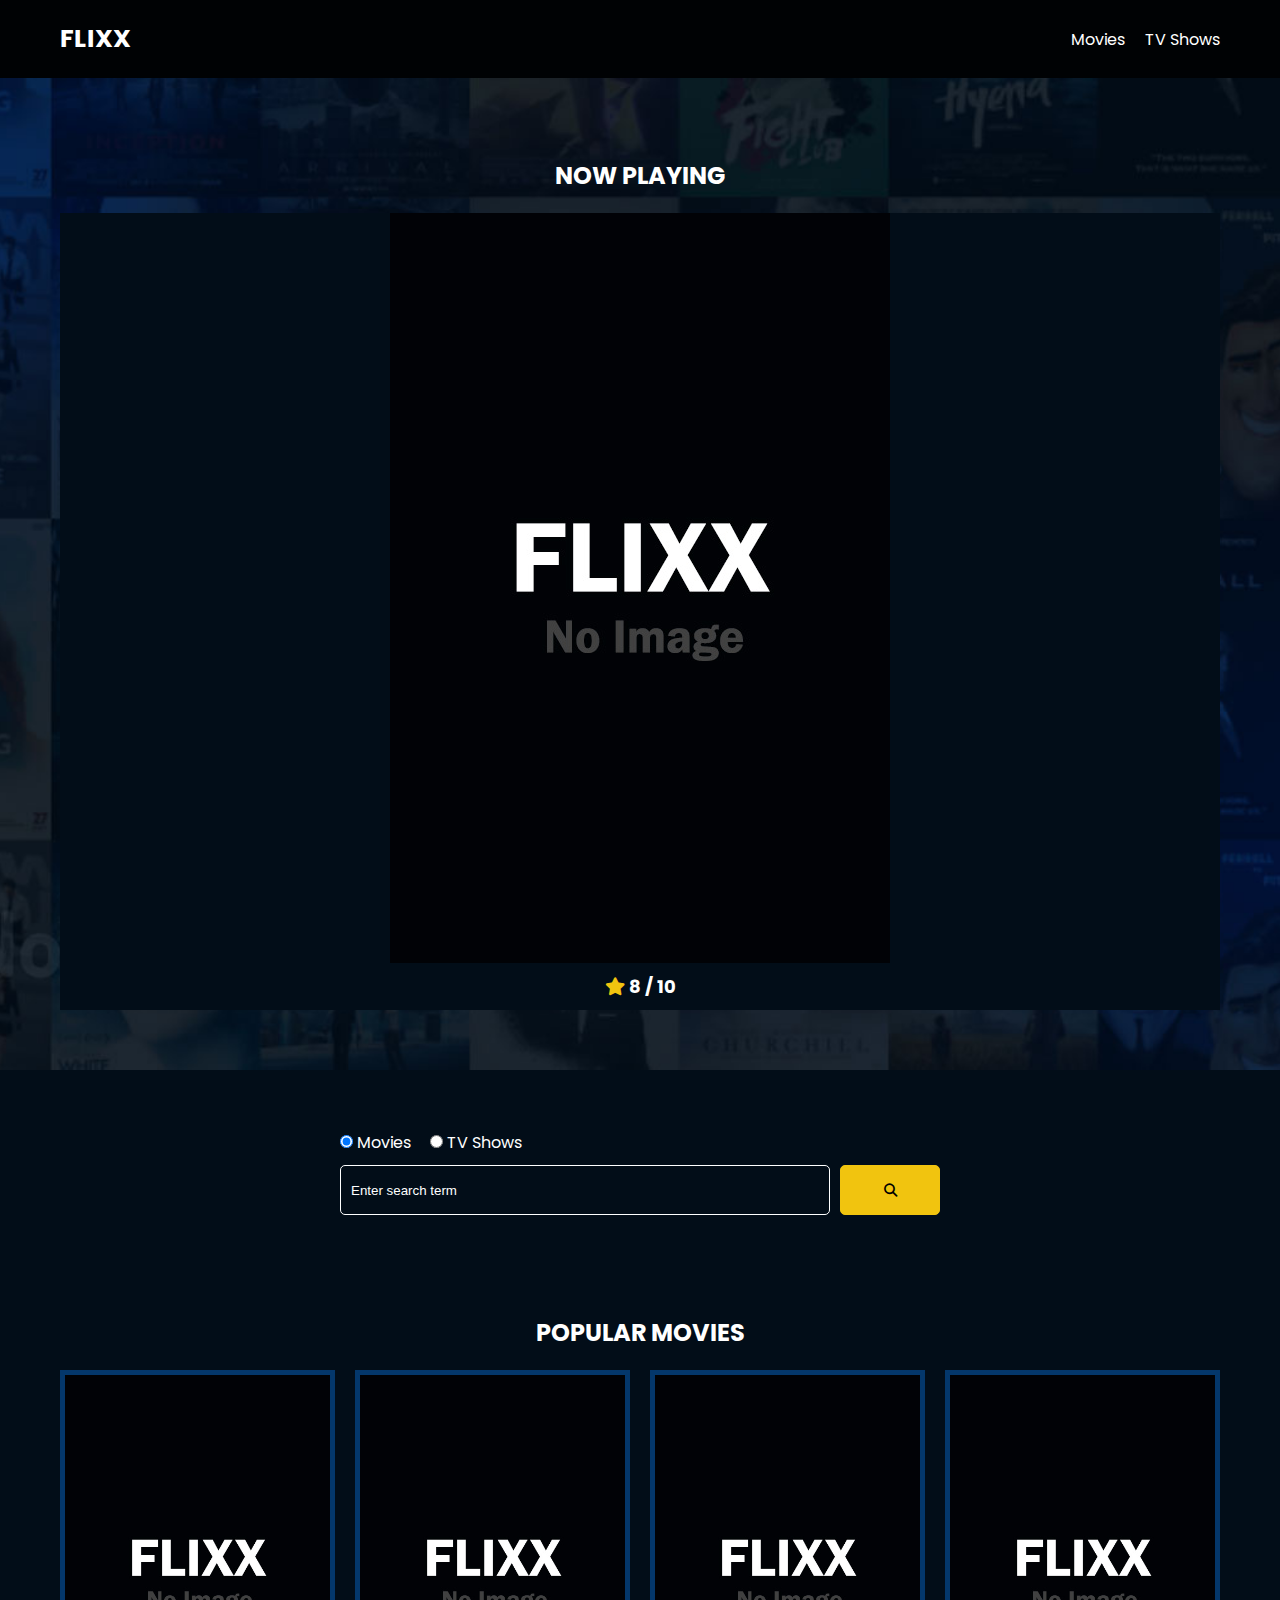
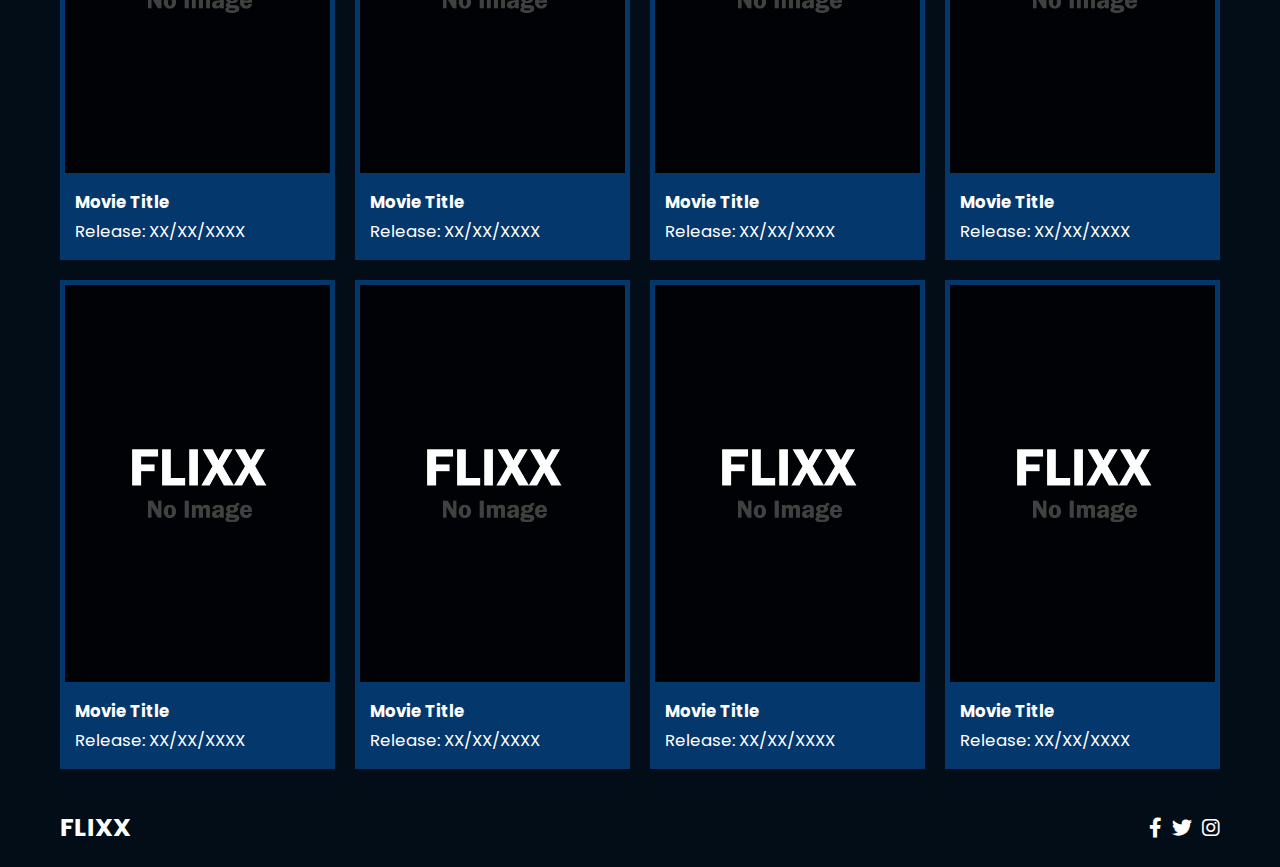
<file: flixx-app/index.html>
<!DOCTYPE html>
<html lang="en">
  <head>
    <meta charset="UTF-8" />
    <meta http-equiv="X-UA-Compatible" content="IE=edge" />
    <meta name="viewport" content="width=device-width, initial-scale=1.0" />
    <link rel="preconnect" href="https://fonts.googleapis.com" />
    <link rel="preconnect" href="https://fonts.gstatic.com" crossorigin />
    <link
      href="https://fonts.googleapis.com/css2?family=Poppins:wght@300;400;700&display=swap"
      rel="stylesheet"
    />
    <link rel="stylesheet" href="lib/swiper.css" />
    <link rel="stylesheet" href="lib/fontawesome.css" />
    <link rel="stylesheet" href="css/style.css" />
    <link rel="stylesheet" href="css/spinner.css" />
    <script src="lib/swiper.js"></script>
    <script src="js/script.js" defer></script>
    <title>Flixx</title>
  </head>
  <body>
    <header class="main-header">
      <div class="container">
        <div class="logo"><a href="/">FLIXX</a></div>
        <nav>
          <ul>
            <li>
              <a class="nav-link" href="/">Movies</a>
            </li>
            <li>
              <a class="nav-link" href="./shows.html">TV Shows</a>
            </li>
          </ul>
        </nav>
      </div>
    </header>

    <!-- Now Playing Section -->
    <section class="now-playing">
      <h2>Now Playing</h2>
      <div class="swiper">
        <div class="swiper-wrapper">
          <div class="swiper-slide">
            <a href="movie-details.html?id=1">
              <img src="./images/no-image.jpg" alt="Movie Title" />
            </a>
            <h4 class="swiper-rating">
              <i class="fas fa-star text-secondary"></i> 8 / 10
            </h4>
          </div>
        </div>
      </div>
    </section>

    <!-- Search Movies -->
    <section class="search">
      <div class="container">
        <div id="alert"></div>
        <form action="./search.html" class="search-form">
          <!-- movies and shows radio box -->
          <div class="search-radio">
            <input type="radio" id="movie" name="type" value="movie" checked />
            <label for="movies">Movies</label>
            <input type="radio" id="tv" name="type" value="tv" />
            <label for="shows">TV Shows</label>
          </div>
          <div class="search-flex">
            <input
              type="text"
              name="search-term"
              id="search-term"
              placeholder="Enter search term"
            />
            <button class="btn" type="submit">
              <i class="fas fa-search"></i>
            </button>
          </div>
        </form>
      </div>
    </section>

    <!-- Popular Movies -->
    <section class="container">
      <h2>Popular Movies</h2>
      <div id="popular-movies" class="grid">
        <div class="card">
          <a href="movie-details.html?id=1">
            <img
              src="./images/no-image.jpg"
              class="card-img-top"
              alt="Movie Title"
            />
          </a>
          <div class="card-body">
            <h5 class="card-title">Movie Title</h5>
            <p class="card-text">
              <small class="text-muted">Release: XX/XX/XXXX</small>
            </p>
          </div>
        </div>
        <div class="card">
          <a href="movie-details.html?id=1">
            <img
              src="./images/no-image.jpg"
              class="card-img-top"
              alt="Movie Title"
            />
          </a>
          <div class="card-body">
            <h5 class="card-title">Movie Title</h5>
            <p class="card-text">
              <small class="text-muted">Release: XX/XX/XXXX</small>
            </p>
          </div>
        </div>
        <div class="card">
          <a href="movie-details.html?id=1">
            <img
              src="./images/no-image.jpg"
              class="card-img-top"
              alt="Movie Title"
            />
          </a>
          <div class="card-body">
            <h5 class="card-title">Movie Title</h5>
            <p class="card-text">
              <small class="text-muted">Release: XX/XX/XXXX</small>
            </p>
          </div>
        </div>
        <div class="card">
          <a href="movie-details.html?id=1">
            <img
              src="./images/no-image.jpg"
              class="card-img-top"
              alt="Movie Title"
            />
          </a>
          <div class="card-body">
            <h5 class="card-title">Movie Title</h5>
            <p class="card-text">
              <small class="text-muted">Release: XX/XX/XXXX</small>
            </p>
          </div>
        </div>
        <div class="card">
          <a href="movie-details.html?id=1">
            <img
              src="./images/no-image.jpg"
              class="card-img-top"
              alt="Movie Title"
            />
          </a>
          <div class="card-body">
            <h5 class="card-title">Movie Title</h5>
            <p class="card-text">
              <small class="text-muted">Release: XX/XX/XXXX</small>
            </p>
          </div>
        </div>
        <div class="card">
          <a href="movie-details.html?id=1">
            <img
              src="./images/no-image.jpg"
              class="card-img-top"
              alt="Movie Title"
            />
          </a>
          <div class="card-body">
            <h5 class="card-title">Movie Title</h5>
            <p class="card-text">
              <small class="text-muted">Release: XX/XX/XXXX</small>
            </p>
          </div>
        </div>
        <div class="card">
          <a href="movie-details.html?id=1">
            <img
              src="./images/no-image.jpg"
              class="card-img-top"
              alt="Movie Title"
            />
          </a>
          <div class="card-body">
            <h5 class="card-title">Movie Title</h5>
            <p class="card-text">
              <small class="text-muted">Release: XX/XX/XXXX</small>
            </p>
          </div>
        </div>
        <div class="card">
          <a href="movie-details.html?id=1">
            <img
              src="./images/no-image.jpg"
              class="card-img-top"
              alt="Movie Title"
            />
          </a>
          <div class="card-body">
            <h5 class="card-title">Movie Title</h5>
            <p class="card-text">
              <small class="text-muted">Release: XX/XX/XXXX</small>
            </p>
          </div>
        </div>
      </div>
    </section>

    <!-- Footer -->
    <footer class="main-footer">
      <div class="container">
        <div class="logo"><span>FLIXX</span></div>
        <div class="social-links">
          <a href="https://www.facebook.com" target="_blank"
            ><i class="fab fa-facebook-f"></i
          ></a>
          <a href="https://www.twitter.com" target="_blank"
            ><i class="fab fa-twitter"></i
          ></a>
          <a href="https://www.instagram.com" target="_blank"
            ><i class="fab fa-instagram"></i
          ></a>
        </div>
      </div>
    </footer>

    <div class="spinner"></div>
  </body>
</html>
</file>
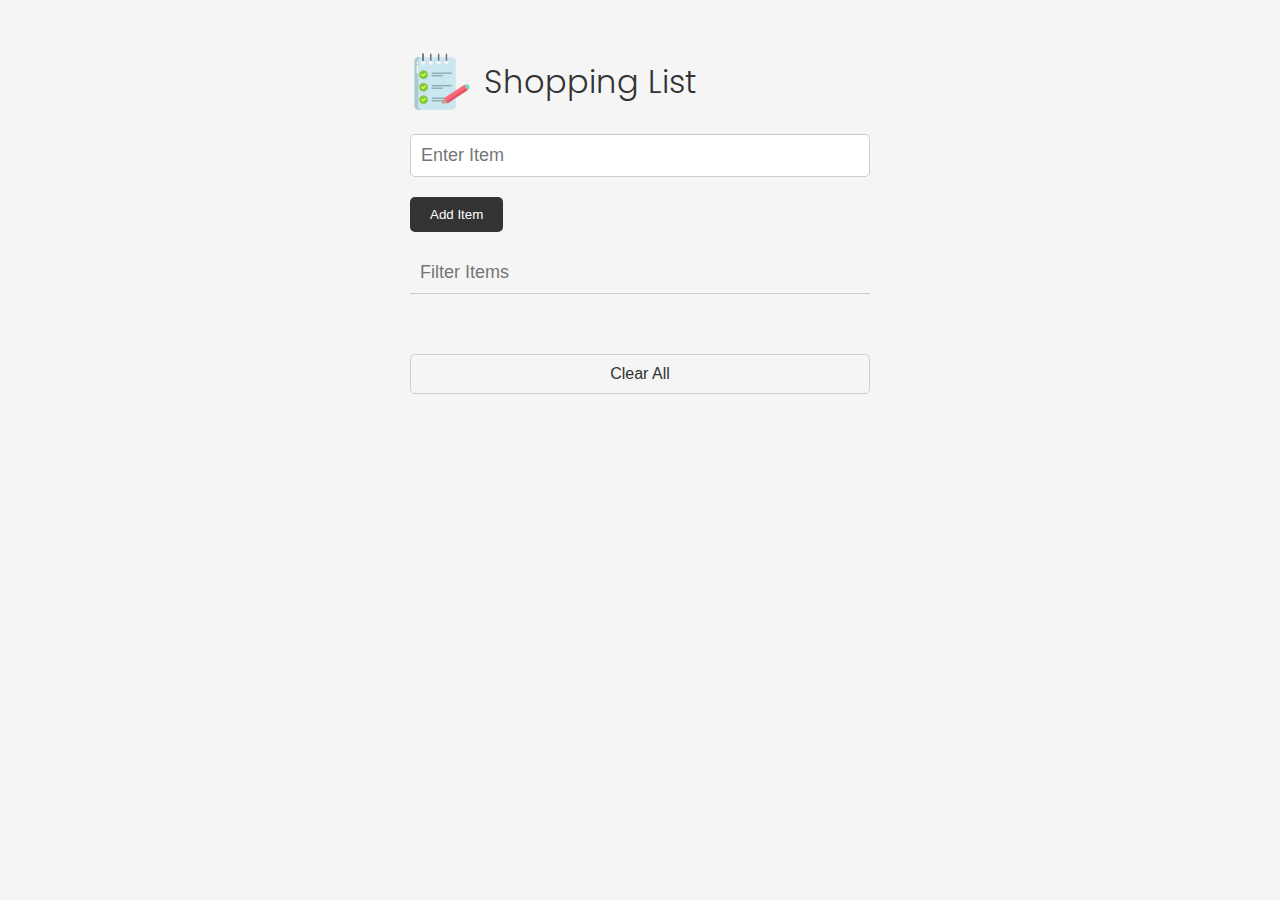
<file: ShoppingList/index.html>
<!DOCTYPE html>
<html lang="en">
  <head>
    <meta charset="UTF-8" />
    <meta http-equiv="X-UA-Compatible" content="IE=edge" />
    <meta name="viewport" content="width=device-width, initial-scale=1.0" />
    <link
      rel="stylesheet"
      href="https://cdnjs.cloudflare.com/ajax/libs/font-awesome/6.1.2/css/all.min.css"
      integrity="sha512-1sCRPdkRXhBV2PBLUdRb4tMg1w2YPf37qatUFeS7zlBy7jJI8Lf4VHwWfZZfpXtYSLy85pkm9GaYVYMfw5BC1A=="
      crossorigin="anonymous"
      referrerpolicy="no-referrer"
    />
    <link rel="stylesheet" href="style.css" />
    <title>Shopping List</title>
  </head>
  <body>
    <div class="container">
      <header>
        <img src="images/note.png" alt="" />
        <h1>Shopping List</h1>
      </header>
      <form id="item-form">
        <div class="form-control">
          <input
            type="text"
            class="form-input"
            id="item-input"
            name="item"
            placeholder="Enter Item"
          />
        </div>
        <div class="form-control">
          <button type="submit" class="btn">
            <i class="fa-solid fa-plus"></i> Add Item
          </button>
        </div>
      </form>

      <div class="filter">
        <input
          type="text"
          class="form-input-filter"
          id="filter"
          placeholder="Filter Items"
        />
      </div>

      <ul id="item-list" class="items">
        <!-- <li>
          Apples
          <button class="remove-item btn-link text-red">
            <i class="fa-solid fa-xmark"></i>
          </button>
        </li>
        <li>
          Orange Juice
          <button class="remove-item btn-link text-red">
            <i class="fa-solid fa-xmark"></i>
          </button>
        </li>
        <li>
          Oreos
          <button class="remove-item btn-link text-red">
            <i class="fa-solid fa-xmark"></i>
          </button>
        </li>
        <li>
          Milk
          <button class="remove-item btn-link text-red">
            <i class="fa-solid fa-xmark"></i>
          </button>
        </li> -->
      </ul>

      <button id="clear" class="btn-clear">Clear All</button>
    </div>

    <script src="script.js"></script>
  </body>
</html>
</file>
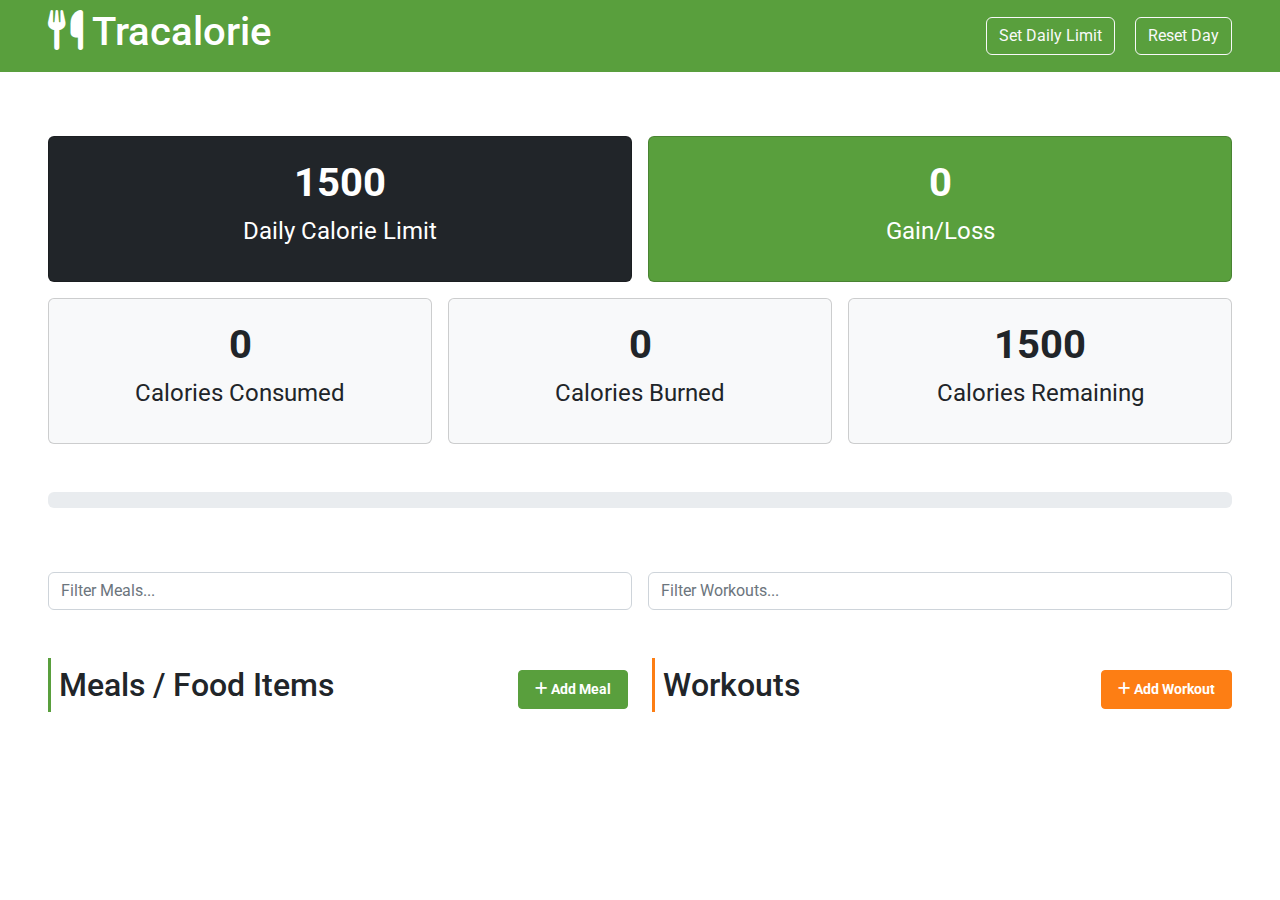
<file: tracalorie_theme/index.html>
<!DOCTYPE html>
<html lang="en">
  <head>
    <meta charset="UTF-8" />
    <meta http-equiv="X-UA-Compatible" content="IE=edge" />
    <meta name="viewport" content="width=device-width, initial-scale=1.0" />
    <link rel="shortcut icon" type="image/x-icon" href="favicon.ico" />
    <link rel="preconnect" href="https://fonts.googleapis.com" />
    <link rel="preconnect" href="https://fonts.gstatic.com" crossorigin />
    <link
      href="https://fonts.googleapis.com/css2?family=Roboto:wght@300;400;700&display=swap"
      rel="stylesheet"
    />
    <link rel="stylesheet" href="css/fontawesome.css" />
    <link rel="stylesheet" href="css/bootstrap.css" />
    <link rel="stylesheet" href="css/style.css" />
    <script src="js/bootstrap.bundle.min.js" defer></script>
    <script src="js/app.js" defer></script>
    <title>Tracalorie 2.0 | Track your Caloric Intake</title>
  </head>
  <body>
    <header
      class="bg-primary d-sm-flex justify-content-between align-items-center text-white text-center py-2 px-5"
    >
      <h1><i class="fa-solid fa-utensils"></i> Tracalorie</h1>
      <div>
        <button
          class="btn btn-outline-light mx-3"
          data-bs-toggle="modal"
          data-bs-target="#limit-modal"
        >
          Set Daily Limit
        </button>
        <button id="reset" class="btn btn-outline-light">Reset Day</button>
      </div>
    </header>

    <!-- Stats -->
    <section class="stats my-5 px-5">
      <div class="row g-3 my-3">
        <div class="col-md-6">
          <div class="card text-center bg-dark text-white">
            <div class="card-body">
              <div id="calories-limit" class="fs-1 fw-bold">2000</div>
              <p class="fs-4">Daily Calorie Limit</p>
            </div>
          </div>
        </div>
        <div class="col-md-6">
          <div class="card text-center bg-primary text-white">
            <div class="card-body">
              <div id="calories-total" class="fs-1 fw-bold">400</div>
              <p class="fs-4">Gain/Loss</p>
            </div>
          </div>
        </div>
      </div>
      <div class="row g-3 text-center">
        <div class="col-md-4">
          <div class="card bg-light">
            <div class="card-body">
              <div id="calories-consumed" class="fs-1 fw-bold">700</div>
              <p class="fs-4">Calories Consumed</p>
            </div>
          </div>
        </div>
        <div class="col-md-4">
          <div class="card bg-light">
            <div class="card-body">
              <div id="calories-burned" class="fs-1 fw-bold">300</div>
              <p class="fs-4">Calories Burned</p>
            </div>
          </div>
        </div>
        <div class="col-md-4">
          <div class="card bg-light">
            <div class="card-body">
              <div id="calories-remaining" class="fs-1 fw-bold">1600</div>
              <p class="fs-4">Calories Remaining</p>
            </div>
          </div>
        </div>
      </div>
    </section>

    <section class="px-5">
      <div class="progress">
        <div
          id="calorie-progress"
          class="progress-bar"
          role="progressbar"
        ></div>
      </div>
    </section>

    <!-- Filter -->
    <section class="filter my-5 px-5">
      <div class="row g-3">
        <div class="col-md-6">
          <div class="mt-3">
            <input
              type="text"
              id="filter-meals"
              class="form-control"
              placeholder="Filter Meals..."
            />
          </div>
        </div>
        <div class="col-md-6">
          <div class="mt-3">
            <input
              type="text"
              id="filter-workouts"
              class="form-control"
              placeholder="Filter Workouts..."
            />
          </div>
        </div>
      </div>
    </section>

    <!-- Items -->
    <section class="items mx-5">
      <div class="row g-4">
        <!-- Meals -->
        <div class="col-md-6">
          <div class="d-flex align-items-center">
            <h2 class="border-start border-primary border-3 p-2">
              Meals / Food Items
            </h2>
            <button
              class="btn btn-primary btn-sm ms-auto text-white fw-bold py-2 px-3 h-100"
              data-bs-toggle="collapse"
              data-bs-target="#collapse-meal"
              aria-expanded="false"
              aria-controls="collapse-meal"
            >
              <i class="fa-solid fa-plus"></i> Add Meal
            </button>
          </div>

          <!-- Add Meal Form -->
          <div class="collapse" id="collapse-meal">
            <div class="card card-body bg-light">
              <form id="meal-form">
                <div class="mb-3">
                  <input
                    type="text"
                    class="form-control"
                    id="meal-name"
                    placeholder="Enter Meal or Item"
                  />
                </div>
                <div class="mb-3">
                  <input
                    type="number"
                    class="form-control"
                    id="meal-calories"
                    placeholder="Enter Calories"
                  />
                </div>
                <button type="submit" class="btn btn-primary text-white">
                  Add Meal Item
                </button>
              </form>
            </div>
          </div>

          <div id="meal-items"></div>
        </div>
        <!-- Workout -->
        <div class="col-md-6">
          <div class="d-flex align-items-center">
            <h2 class="border-start border-secondary border-3 p-2">Workouts</h2>
            <button
              class="btn btn-secondary btn-sm ms-auto text-white fw-bold py-2 px-3 h-100"
              data-bs-toggle="collapse"
              data-bs-target="#collapse-workout"
              aria-expanded="false"
              aria-controls="collapse-workout"
            >
              <i class="fa-solid fa-plus"></i> Add Workout
            </button>
          </div>

          <!-- Add Workout Form -->
          <div class="collapse" id="collapse-workout">
            <div class="card card-body bg-light">
              <form id="workout-form">
                <div class="mb-3">
                  <input
                    type="text"
                    class="form-control"
                    id="workout-name"
                    placeholder="Enter Workout"
                  />
                </div>
                <div class="mb-3">
                  <input
                    type="number"
                    class="form-control"
                    id="workout-calories"
                    placeholder="Enter Calories"
                  />
                </div>
                <button type="submit" class="btn btn-primary text-white">
                  Add Workout Item
                </button>
              </form>
            </div>
          </div>

          <div id="workout-items"></div>
        </div>
      </div>
    </section>

    <!-- Calorie Limit Modal -->
    <div
      class="modal fade"
      id="limit-modal"
      tabindex="-1"
      aria-labelledby="limitModalLabel"
      aria-hidden="true"
    >
      <div class="modal-dialog">
        <div class="modal-content">
          <div class="modal-header">
            <h1 class="modal-title fs-5" id="limitModalLabel">
              Set Daily Limit
            </h1>
            <button
              type="button"
              class="btn-close"
              data-bs-dismiss="modal"
              aria-label="Close"
            ></button>
          </div>
          <div class="modal-body">
            <form id="limit-form">
              <div class="mb-3">
                <label for="limit" class="form-label"
                  >Daily Calorie Limit</label
                >
                <input
                  type="text"
                  class="form-control"
                  id="limit"
                  placeholder="2000"
                />
              </div>

              <button type="submit" class="btn btn-primary text-white">
                Save
              </button>
            </form>
          </div>
        </div>
      </div>
    </div>
  </body>
</html>
</file>
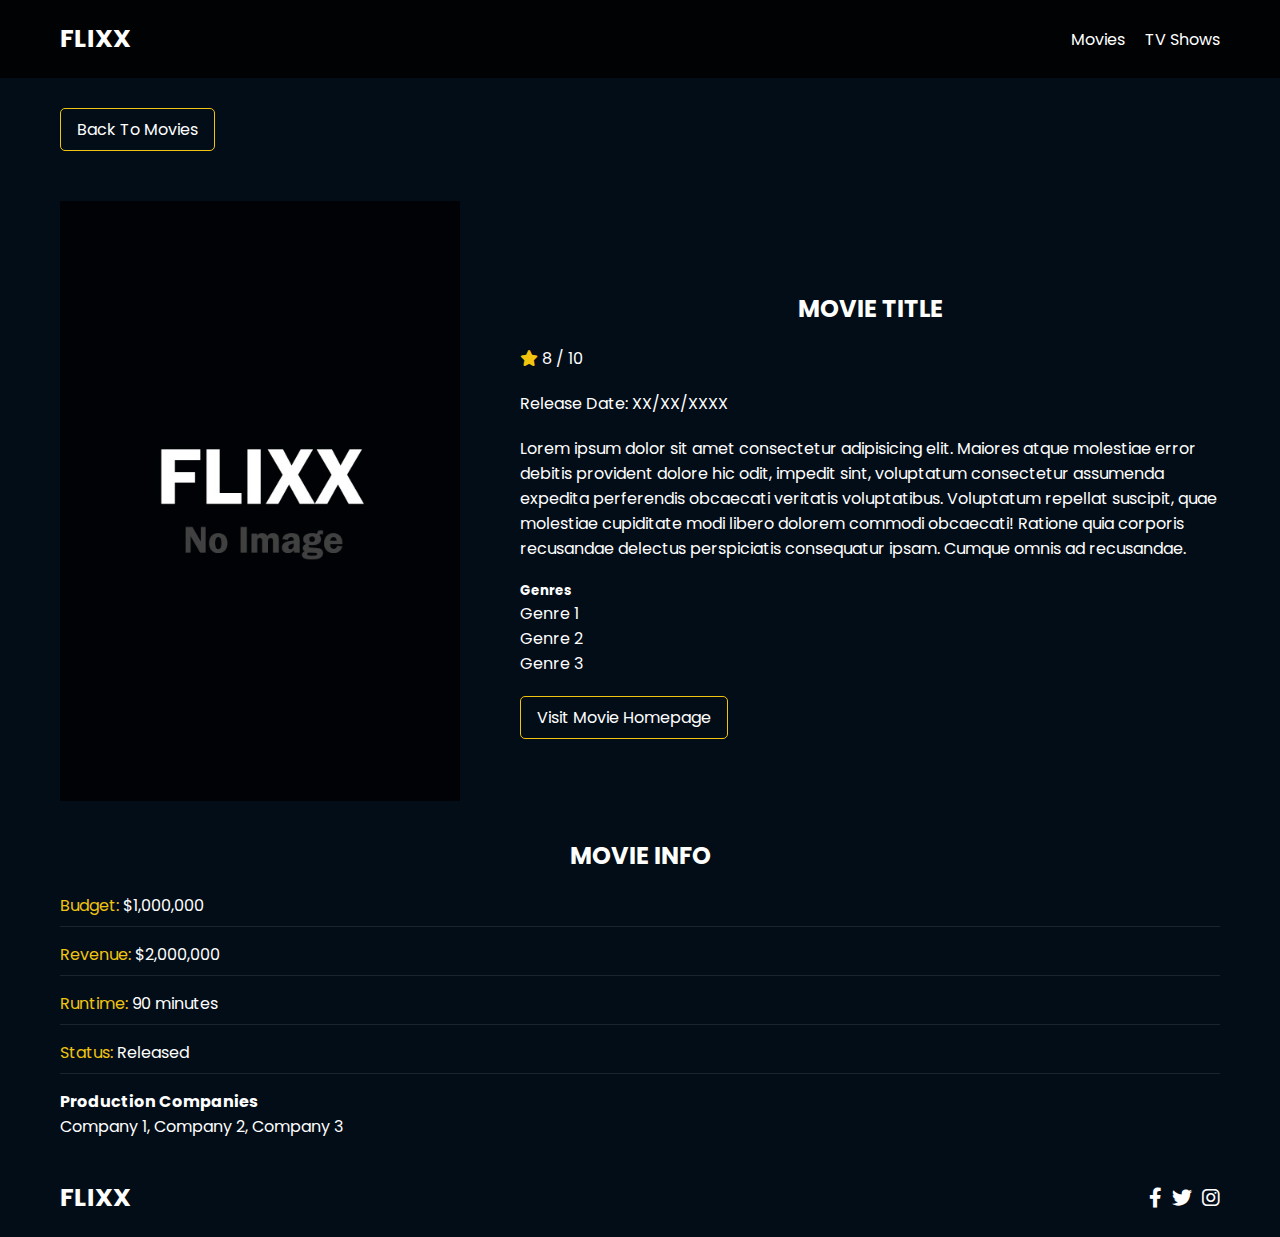
<file: flixx-app/movie-details.html>
<!DOCTYPE html>
<html lang="en">
  <head>
    <meta charset="UTF-8" />
    <meta http-equiv="X-UA-Compatible" content="IE=edge" />
    <meta name="viewport" content="width=device-width, initial-scale=1.0" />
    <link rel="preconnect" href="https://fonts.googleapis.com" />
    <link rel="preconnect" href="https://fonts.gstatic.com" crossorigin />
    <link
      href="https://fonts.googleapis.com/css2?family=Poppins:wght@300;400;700&display=swap"
      rel="stylesheet"
    />
    <link rel="stylesheet" href="lib/fontawesome.css" />
    <link rel="stylesheet" href="css/style.css" />
    <link rel="stylesheet" href="css/spinner.css" />
    <script src="js/script.js" defer></script>
    <title>Flixx | Movie Details</title>
  </head>
  <body>
    <header class="main-header">
      <div class="container">
        <div class="logo"><a href="/">FLIXX</a></div>
        <nav>
          <ul>
            <li>
              <a class="nav-link" href="/">Movies</a>
            </li>
            <li>
              <a class="nav-link" href="/shows.html">TV Shows</a>
            </li>
          </ul>
        </nav>
      </div>
    </header>

    <!-- Movie Details -->
    <section class="container">
      <div class="back">
        <a class="btn" href="index.html">Back To Movies</a>
      </div>
      <!-- Movie Details Output -->
      <div id="movie-details">
        <div class="details-top">
          <div>
            <img
              src="./images/no-image.jpg"
              class="card-img-top"
              alt="Movie Title"
            />
          </div>
          <div>
            <h2>Movie Title</h2>
            <p>
              <i class="fas fa-star text-primary"></i>
              8 / 10
            </p>
            <p class="text-muted">Release Date: XX/XX/XXXX</p>
            <p>
              Lorem ipsum dolor sit amet consectetur adipisicing elit. Maiores
              atque molestiae error debitis provident dolore hic odit, impedit
              sint, voluptatum consectetur assumenda expedita perferendis
              obcaecati veritatis voluptatibus. Voluptatum repellat suscipit,
              quae molestiae cupiditate modi libero dolorem commodi obcaecati!
              Ratione quia corporis recusandae delectus perspiciatis consequatur
              ipsam. Cumque omnis ad recusandae.
            </p>
            <h5>Genres</h5>
            <ul class="list-group">
              <li>Genre 1</li>
              <li>Genre 2</li>
              <li>Genre 3</li>
            </ul>
            <a href="#" target="_blank" class="btn">Visit Movie Homepage</a>
          </div>
        </div>
        <div class="details-bottom">
          <h2>Movie Info</h2>
          <ul>
            <li><span class="text-secondary">Budget:</span> $1,000,000</li>
            <li><span class="text-secondary">Revenue:</span> $2,000,000</li>
            <li><span class="text-secondary">Runtime:</span> 90 minutes</li>
            <li><span class="text-secondary">Status:</span> Released</li>
          </ul>
          <h4>Production Companies</h4>
          <div class="list-group">Company 1, Company 2, Company 3</div>
        </div>
      </div>
    </section>

    <!-- Footer -->
    <footer class="main-footer">
      <div class="container">
        <div class="logo"><span>FLIXX</span></div>
        <div class="social-links">
          <a href="https://www.facebook.com" target="_blank"
            ><i class="fab fa-facebook-f"></i
          ></a>
          <a href="https://www.twitter.com" target="_blank"
            ><i class="fab fa-twitter"></i
          ></a>
          <a href="https://www.instagram.com" target="_blank"
            ><i class="fab fa-instagram"></i
          ></a>
        </div>
      </div>
    </footer>

    <div class="spinner"></div>
  </body>
</html>
</file>
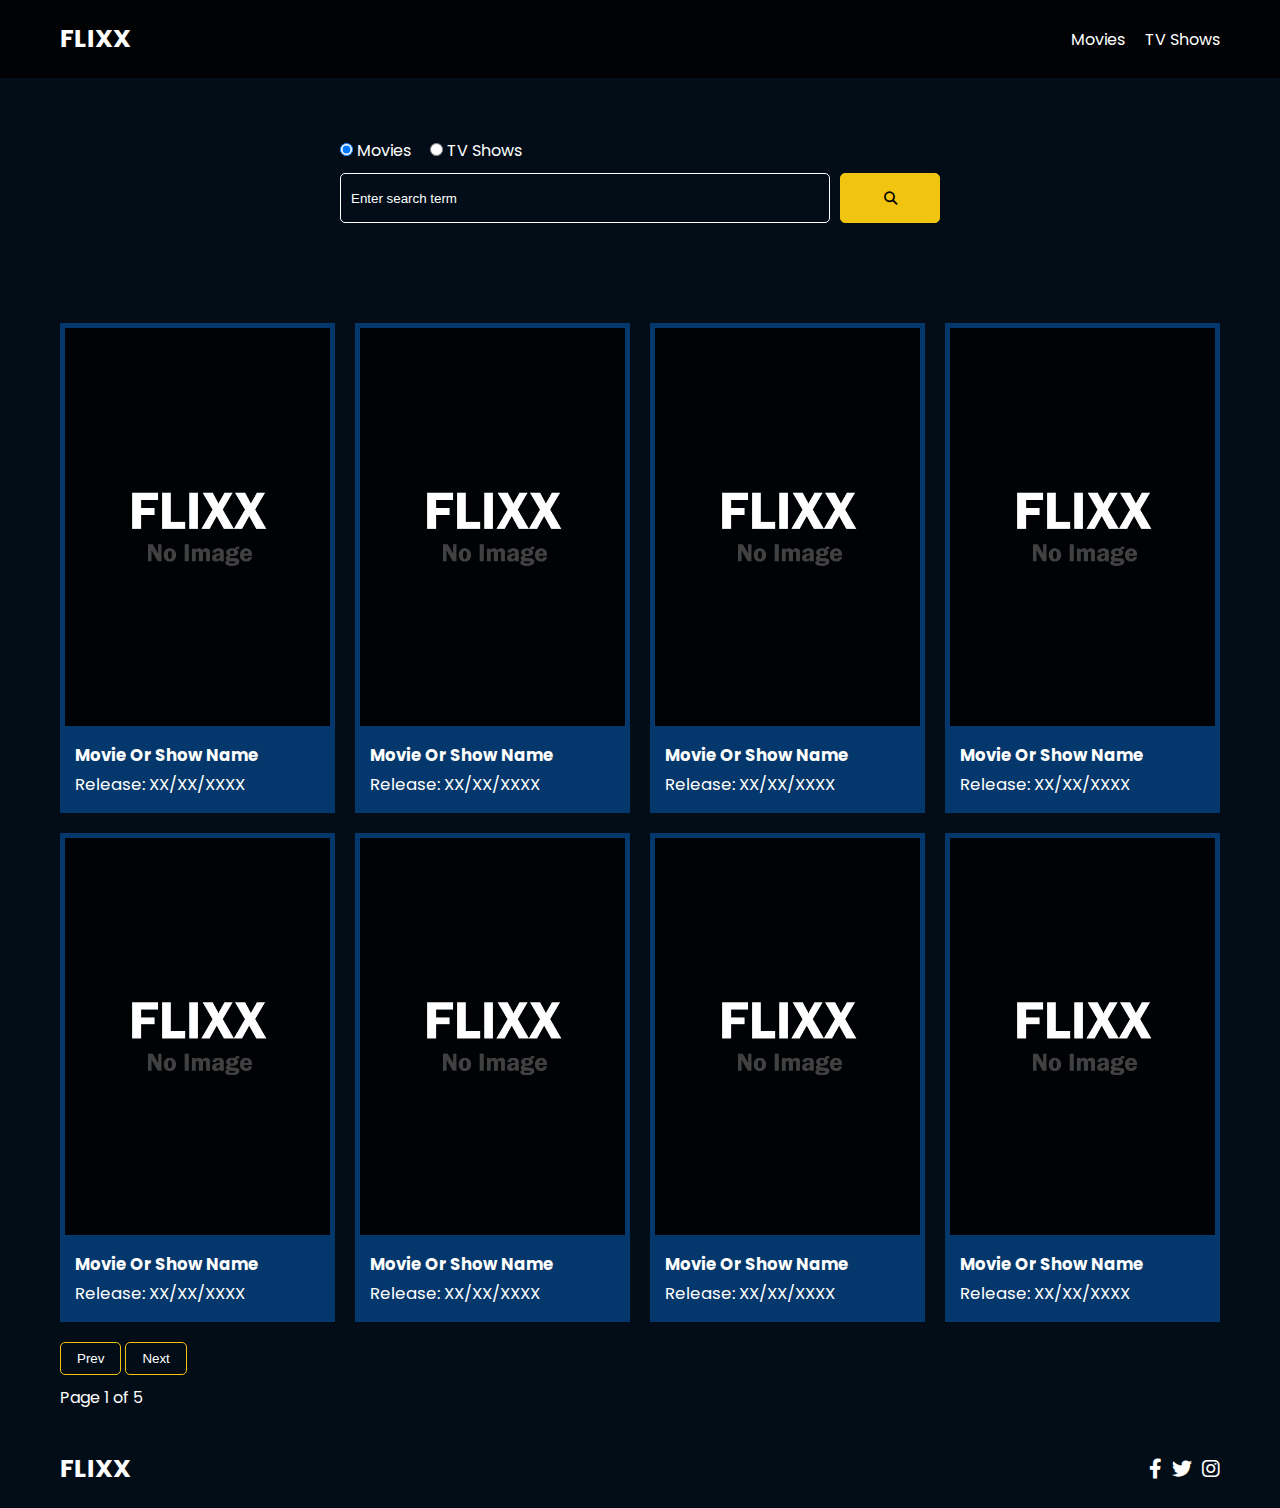
<file: flixx-app/search.html>
<!DOCTYPE html>
<html lang="en">
  <head>
    <meta charset="UTF-8" />
    <meta http-equiv="X-UA-Compatible" content="IE=edge" />
    <meta name="viewport" content="width=device-width, initial-scale=1.0" />
    <link rel="preconnect" href="https://fonts.googleapis.com" />
    <link rel="preconnect" href="https://fonts.gstatic.com" crossorigin />
    <link
      href="https://fonts.googleapis.com/css2?family=Poppins:wght@300;400;700&display=swap"
      rel="stylesheet"
    />
    <link rel="stylesheet" href="lib/fontawesome.css" />
    <link rel="stylesheet" href="css/style.css" />
    <link rel="stylesheet" href="css/spinner.css" />
    <script src="js/script.js" defer></script>
    <title>Flixx | Search Movies & Shows</title>
  </head>
  <body>
    <header class="main-header">
      <div class="container">
        <div class="logo"><a href="/">FLIXX</a></div>
        <nav>
          <ul>
            <li>
              <a class="nav-link" href="/">Movies</a>
            </li>
            <li>
              <a class="nav-link" href="/shows.html">TV Shows</a>
            </li>
          </ul>
        </nav>
      </div>
    </header>

    <!-- Search Movies -->
    <section class="search">
      <div class="container">
        <div id="alert"></div>
        <form action="/search.html" class="search-form">
          <div class="search-radio">
            <input type="radio" id="movie" name="type" value="movie" checked />
            <label for="movies">Movies</label>
            <input type="radio" id="tv" name="type" value="tv" />
            <label for="shows">TV Shows</label>
          </div>
          <div class="search-flex">
            <input
              type="text"
              name="search-term"
              id="search-term"
              placeholder="Enter search term"
            />
            <button class="btn" type="submit">
              <i class="fas fa-search"></i>
            </button>
          </div>
        </form>
      </div>
    </section>

    <!-- Search Results -->
    <section id="search-results-wrapper" class="container">
      <heading id="search-results-heading"></heading>
      <div id="search-results" class="grid">
        <div class="card">
          <a href="#">
            <img src="./images/no-image.jpg" class="card-img-top" alt="" />
          </a>
          <div class="card-body">
            <h5 class="card-title">Movie Or Show Name</h5>
            <p class="card-text">
              <small class="text-muted">Release: XX/XX/XXXX</small>
            </p>
          </div>
        </div>
        <div class="card">
          <a href="#">
            <img src="./images/no-image.jpg" class="card-img-top" alt="" />
          </a>
          <div class="card-body">
            <h5 class="card-title">Movie Or Show Name</h5>
            <p class="card-text">
              <small class="text-muted">Release: XX/XX/XXXX</small>
            </p>
          </div>
        </div>
        <div class="card">
          <a href="#">
            <img src="./images/no-image.jpg" class="card-img-top" alt="" />
          </a>
          <div class="card-body">
            <h5 class="card-title">Movie Or Show Name</h5>
            <p class="card-text">
              <small class="text-muted">Release: XX/XX/XXXX</small>
            </p>
          </div>
        </div>
        <div class="card">
          <a href="#">
            <img src="./images/no-image.jpg" class="card-img-top" alt="" />
          </a>
          <div class="card-body">
            <h5 class="card-title">Movie Or Show Name</h5>
            <p class="card-text">
              <small class="text-muted">Release: XX/XX/XXXX</small>
            </p>
          </div>
        </div>
        <div class="card">
          <a href="#">
            <img src="./images/no-image.jpg" class="card-img-top" alt="" />
          </a>
          <div class="card-body">
            <h5 class="card-title">Movie Or Show Name</h5>
            <p class="card-text">
              <small class="text-muted">Release: XX/XX/XXXX</small>
            </p>
          </div>
        </div>
        <div class="card">
          <a href="#">
            <img src="./images/no-image.jpg" class="card-img-top" alt="" />
          </a>
          <div class="card-body">
            <h5 class="card-title">Movie Or Show Name</h5>
            <p class="card-text">
              <small class="text-muted">Release: XX/XX/XXXX</small>
            </p>
          </div>
        </div>
        <div class="card">
          <a href="#">
            <img src="./images/no-image.jpg" class="card-img-top" alt="" />
          </a>
          <div class="card-body">
            <h5 class="card-title">Movie Or Show Name</h5>
            <p class="card-text">
              <small class="text-muted">Release: XX/XX/XXXX</small>
            </p>
          </div>
        </div>
        <div class="card">
          <a href="#">
            <img src="./images/no-image.jpg" class="card-img-top" alt="" />
          </a>
          <div class="card-body">
            <h5 class="card-title">Movie Or Show Name</h5>
            <p class="card-text">
              <small class="text-muted">Release: XX/XX/XXXX</small>
            </p>
          </div>
        </div>
      </div>
      <div id="pagination">
        <div class="pagination">
          <button class="btn btn-primary" id="prev">Prev</button>
          <button class="btn btn-primary" id="next">Next</button>
          <div class="page-counter">Page 1 of 5</div>
        </div>
      </div>
    </section>

    <!-- Footer -->
    <footer class="main-footer">
      <div class="container">
        <div class="logo"><span>FLIXX</span></div>
        <div class="social-links">
          <a href="https://www.facebook.com" target="_blank"
            ><i class="fab fa-facebook-f"></i
          ></a>
          <a href="https://www.twitter.com" target="_blank"
            ><i class="fab fa-twitter"></i
          ></a>
          <a href="https://www.instagram.com" target="_blank"
            ><i class="fab fa-instagram"></i
          ></a>
        </div>
      </div>
    </footer>

    <div class="spinner"></div>
  </body>
</html>
</file>
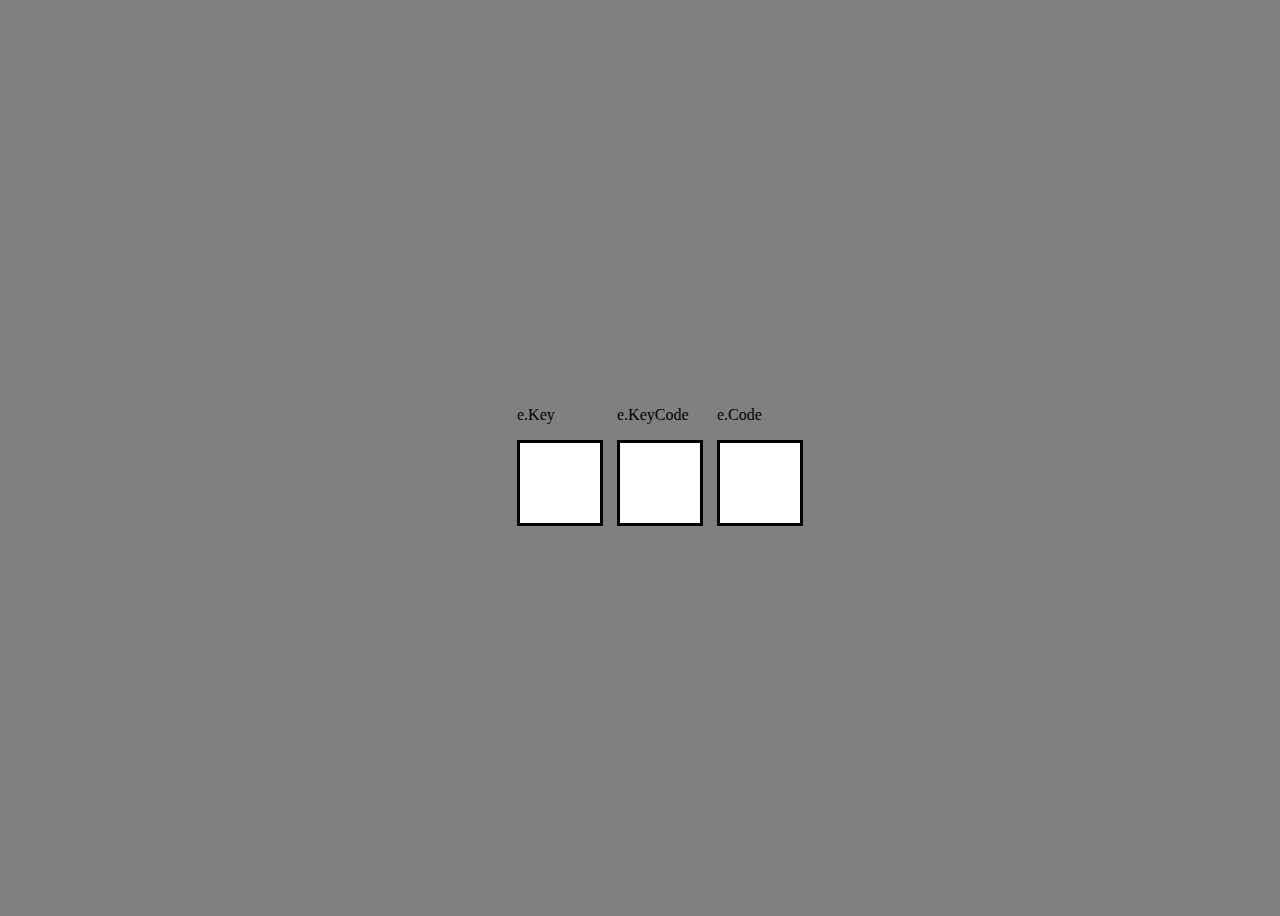
<file: KeyCode/key.html>
<!DOCTYPE html>
<html lang="en">
  <head>
    <meta charset="UTF-8" />
    <meta name="viewport" content="width=device-width, initial-scale=1.0" />
    <title>KeyCode Project - SG</title>
    <link rel="stylesheet" href="./key.css" />
  </head>
  <body>
    <div class="container">
      <ul>
        <li>
          <p>e.Key</p>
          <div class="box" name="box1"></div>
        </li>
        <li>
          <p>e.KeyCode</p>
          <div class="box" name="box2"></div>
        </li>
        <li>
          <p>e.Code</p>
          <div class="box" name="box3"></div>
        </li>
      </ul>
    </div>
    <script src="./key.js"></script>
  </body>
</html>
</file>
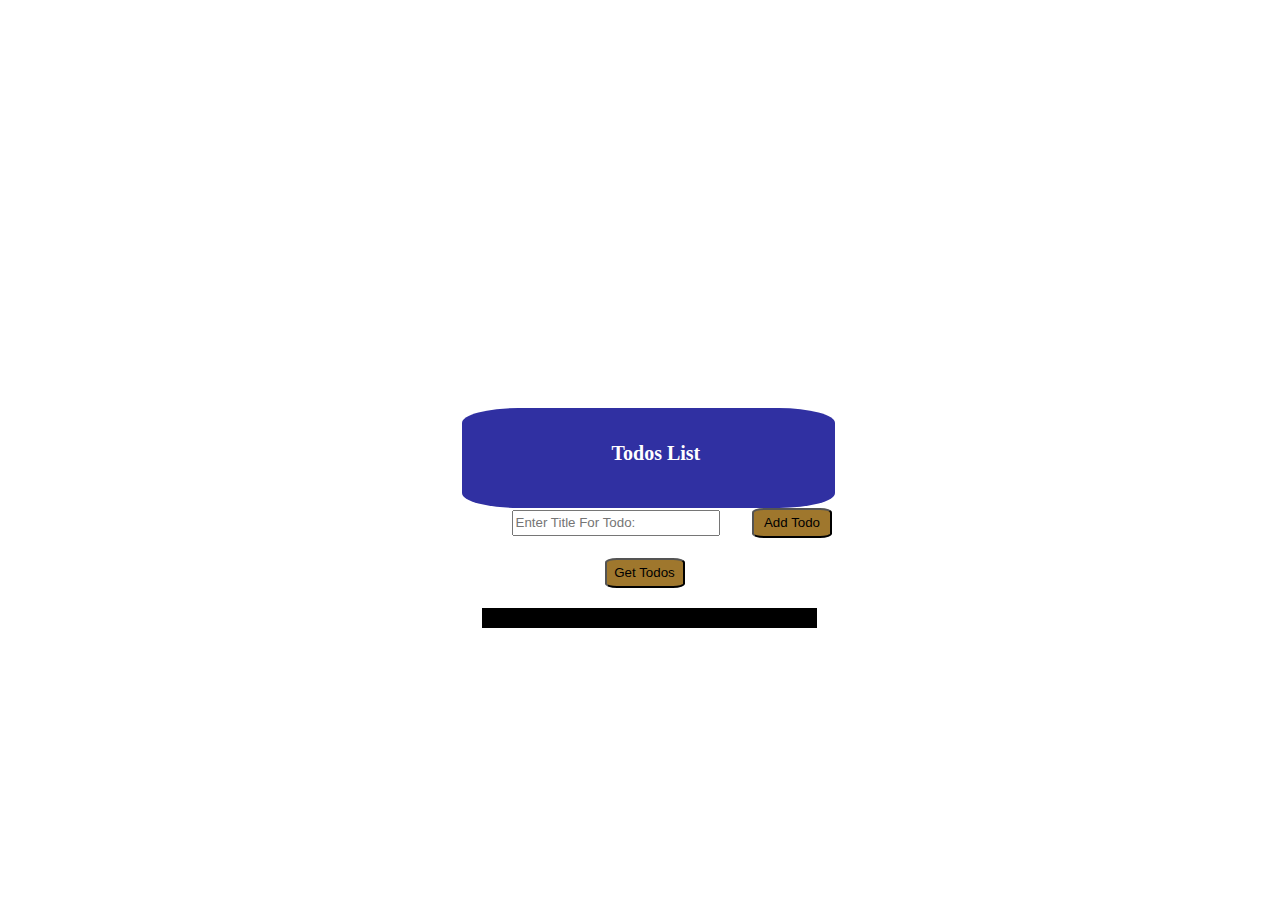
<file: TypicodeTodos/todos.html>
<!DOCTYPE html>
<html lang="en">
  <head>
    <meta charset="UTF-8" />
    <meta name="viewport" content="width=device-width, initial-scale=1.0" />
    <title>Typicode Todos</title>
    <link rel="stylesheet" href="./todos.css" />
    <script defer src="./todos.js"></script>
  </head>
  <body>
    <div class="container">
      <h1>Todos List</h1>
      <input
        type="text"
        placeholder="Enter Title For Todo: "
        name="todo-title"
        id="todo-title"
      />
      <button class="btn-add">Add Todo</button>
      <button class="btn-get">Get Todos</button>
      <div class="dta-container">
        <ul class="todos-list"></ul>
      </div>
    </div>
  </body>
</html>
</file>
<file: flixx-app/css/style.css>
*,
*::before,
*::after {
  box-sizing: border-box;
  padding: 0;
  margin: 0;
}

:root {
  --color-primary: #020d18;
  --color-secondary: #f1c40f;
}

body {
  font-family: 'Poppins', sans-serif;
  font-size: 16px;
  background: var(--color-primary);
  color: #fff;
  overflow-x: hidden;
}

a {
  color: #fff;
  text-decoration: none;
}

ul {
  list-style: none;
}

.text-primary {
  color: var(--color-secondary);
}

.text-secondary {
  color: var(--color-secondary);
}

.active {
  color: var(--color-secondary);
  font-weight: 700;
}

.back {
  margin-top: 30px;
}

.btn {
  display: inline-block;
  padding: 0.5rem 1rem;
  border: 1px solid var(--color-secondary);
  border-radius: 5px;
  color: #fff;
  cursor: pointer;
  background: transparent;
  transition: all 0.3s ease-in-out;
}

.btn:hover {
  background: var(--color-secondary);
  color: #000;
}

.btn:disabled {
  border-color: #ccc;
  cursor: not-allowed;
}

.btn:disabled:hover {
  background: transparent;
  color: #fff;
}

.container {
  max-width: 1200px;
  width: 100%;
  margin: 0 auto;
  padding: 0 20px;
}

.main-header .container {
  display: flex;
  justify-content: space-between;
  align-items: center;
  padding: 0 20px;
}

.main-header {
  padding: 20px 0;
  background: rgba(0, 0, 0, 0.8);
}

.main-header .logo {
  color: #fff;
  font-size: 25px;
  font-weight: 700;
  text-transform: uppercase;
}

.main-header ul {
  display: flex;
}

.main-header ul li {
  margin-left: 20px;
}

.main-header ul li a {
  font-size: 16px;
}

.main-header ul li a:hover {
  color: var(--color-secondary);
}

/* Grid */
.grid {
  display: grid;
  grid-template-columns: repeat(auto-fit, minmax(250px, 1fr));
  grid-gap: 20px;
}

/* Card */
.card {
  background: #04376b;
  padding: 5px;
}

.card img {
  width: 100%;
}

.card-body {
  padding: 10px;
  font-size: 20px;
}

.card:hover {
  transform: scale(1.05);
  transition: all 0.5s ease-in-out;
  background: #0a4b8f;
}

/* Footer */
.main-footer {
  background: #020d18;
  padding: 20px 0;
  margin-top: 20px;
}

.main-footer .container {
  display: flex;
  justify-content: space-between;
  align-items: center;
}

.main-footer .container .logo {
  color: #fff;
  font-size: 25px;
  font-weight: 700;
  text-transform: uppercase;
}

.main-footer .container .social-links {
  display: flex;
  font-size: 20px;
}

.main-footer .container .social-links a {
  margin-left: 10px;
  color: #fff;
}

.main-footer .container .social-links a:hover {
  color: var(--color-secondary);
}

/* Section: Now Playing */

section.now-playing {
  padding: 60px;
  background: url(../images/showcase-bg.jpg) no-repeat center center/cover;
}

section h2 {
  margin: 20px 0;
  text-align: center;
  text-transform: uppercase;
}

/* Slider */
.swiper {
  width: 100%;
  height: 50%;
}

.swiper-slide {
  text-align: center;
  font-size: 18px;
  background: var(--color-primary);
  display: flex;
  flex-direction: column;
  justify-content: center;
  align-items: center;
}

.swiper-slide img {
  display: block;
  width: 100%;
  height: 100%;
  object-fit: cover;
}

.swiper-rating {
  padding: 10px;
}

/* Movie Details */
.details-top {
  display: flex;
  justify-content: space-between;
  align-items: center;
  margin: 50px 0 30px;
}

.details-top img {
  width: 400px;
  height: 100%;
  margin-right: 60px;
  object-fit: cover;
}

.details-top p {
  margin: 20px 0;
}

.details-top .btn {
  margin-top: 20px;
}

.details-bottom {
}

.details-bottom li {
  margin: 15px 0;
  padding-bottom: 8px;
  border-bottom: 1px solid #fff;
  border-color: rgba(255, 255, 255, 0.1);
}

/* Search */
.search {
  padding: 60px;
  margin-bottom: 40px;
}

.search .container {
  display: flex;
  justify-content: center;
  align-items: center;
  flex-direction: column;
}

.search .container h2 {
  margin-bottom: 20px;
}

.search .container form {
  width: 100%;
  max-width: 600px;
}

.search-radio label {
  margin-right: 15px;
}

.search-flex {
  display: flex;
  justify-content: space-between;
  align-items: center;
  margin-top: 10px;
}

.search .container form input[type='text'] {
  flex: 6;
  width: 100%;
  height: 50px;
  padding: 10px;
  margin-right: 10px;
  border: 1px solid #fff;
  border-radius: 5px;
  background: transparent;
  color: #fff;
}

.search .container form input[type='text']::placeholder {
  color: #fff;
}

.search .container form input[type='text']:focus {
  outline: none;
}

.search .container form button {
  flex: 1;
  display: block;
  width: 100%;
  padding: 10px;
  border-radius: 5px;
  height: 50px;
  cursor: pointer;
  background: var(--color-secondary);
  color: #000;
}

.search .container form button:hover {
  background: transparent;
  color: #fff;
}

.pagination {
  margin-top: 20px;
}

.page-counter {
  margin-top: 10px;
}

/* Alert */
.alert {
  background: red;
  padding: 10px 20px;
  margin-bottom: 20px;
  border-radius: 5px;
}

.alert-success {
  background: green;
}

.alert-error {
  background: red;
}
</file>
<file: flixx-app/css/spinner.css>
/* Spinner From: https://codepen.io/tbrownvisuals/pen/edGYvx */
.spinner {
  position: fixed;
  z-index: 999;
  height: 2em;
  width: 2em;
  overflow: show;
  margin: auto;
  top: 0;
  left: 0;
  bottom: 0;
  right: 0;
  display: none;
}

.show {
  display: block;
}

/* Transparent Overlay */
.spinner:before {
  content: '';
  display: block;
  position: fixed;
  top: 0;
  left: 0;
  width: 100%;
  height: 100%;
  background: radial-gradient(rgba(20, 20, 20, 0.8), rgba(0, 0, 0, 0.8));

  background: -webkit-radial-gradient(
    rgba(20, 20, 20, 0.8),
    rgba(0, 0, 0, 0.8)
  );
}

/* :not(:required) hides these rules from IE9 and below */
.spinner:not(:required) {
  /* hide "loading..." text */
  font: 0/0 a;
  color: transparent;
  text-shadow: none;
  background-color: transparent;
  border: 0;
}

.spinner:not(:required):after {
  content: '';
  display: block;
  font-size: 10px;
  width: 1em;
  height: 1em;
  margin-top: -0.5em;
  -webkit-animation: spinner 150ms infinite linear;
  -moz-animation: spinner 150ms infinite linear;
  -ms-animation: spinner 150ms infinite linear;
  -o-animation: spinner 150ms infinite linear;
  animation: spinner 150ms infinite linear;
  border-radius: 0.5em;
  -webkit-box-shadow: rgba(255, 255, 255, 0.75) 1.5em 0 0 0,
    rgba(255, 255, 255, 0.75) 1.1em 1.1em 0 0,
    rgba(255, 255, 255, 0.75) 0 1.5em 0 0,
    rgba(255, 255, 255, 0.75) -1.1em 1.1em 0 0,
    rgba(255, 255, 255, 0.75) -1.5em 0 0 0,
    rgba(255, 255, 255, 0.75) -1.1em -1.1em 0 0,
    rgba(255, 255, 255, 0.75) 0 -1.5em 0 0,
    rgba(255, 255, 255, 0.75) 1.1em -1.1em 0 0;
  box-shadow: rgba(255, 255, 255, 0.75) 1.5em 0 0 0,
    rgba(255, 255, 255, 0.75) 1.1em 1.1em 0 0,
    rgba(255, 255, 255, 0.75) 0 1.5em 0 0,
    rgba(255, 255, 255, 0.75) -1.1em 1.1em 0 0,
    rgba(255, 255, 255, 0.75) -1.5em 0 0 0,
    rgba(255, 255, 255, 0.75) -1.1em -1.1em 0 0,
    rgba(255, 255, 255, 0.75) 0 -1.5em 0 0,
    rgba(255, 255, 255, 0.75) 1.1em -1.1em 0 0;
}

/* Animation */

@-webkit-keyframes spinner {
  0% {
    -webkit-transform: rotate(0deg);
    -moz-transform: rotate(0deg);
    -ms-transform: rotate(0deg);
    -o-transform: rotate(0deg);
    transform: rotate(0deg);
  }
  100% {
    -webkit-transform: rotate(360deg);
    -moz-transform: rotate(360deg);
    -ms-transform: rotate(360deg);
    -o-transform: rotate(360deg);
    transform: rotate(360deg);
  }
}
@-moz-keyframes spinner {
  0% {
    -webkit-transform: rotate(0deg);
    -moz-transform: rotate(0deg);
    -ms-transform: rotate(0deg);
    -o-transform: rotate(0deg);
    transform: rotate(0deg);
  }
  100% {
    -webkit-transform: rotate(360deg);
    -moz-transform: rotate(360deg);
    -ms-transform: rotate(360deg);
    -o-transform: rotate(360deg);
    transform: rotate(360deg);
  }
}
@-o-keyframes spinner {
  0% {
    -webkit-transform: rotate(0deg);
    -moz-transform: rotate(0deg);
    -ms-transform: rotate(0deg);
    -o-transform: rotate(0deg);
    transform: rotate(0deg);
  }
  100% {
    -webkit-transform: rotate(360deg);
    -moz-transform: rotate(360deg);
    -ms-transform: rotate(360deg);
    -o-transform: rotate(360deg);
    transform: rotate(360deg);
  }
}
@keyframes spinner {
  0% {
    -webkit-transform: rotate(0deg);
    -moz-transform: rotate(0deg);
    -ms-transform: rotate(0deg);
    -o-transform: rotate(0deg);
    transform: rotate(0deg);
  }
  100% {
    -webkit-transform: rotate(360deg);
    -moz-transform: rotate(360deg);
    -ms-transform: rotate(360deg);
    -o-transform: rotate(360deg);
    transform: rotate(360deg);
  }
}
</file>
<file: ShoppingList/style.css>
@import url('https://fonts.googleapis.com/css2?family=Poppins:wght@300;400;700&display=swap');

*,
*::before,
*::after {
  margin: 0;
  padding: 0;
  box-sizing: border-box;
}

body {
  font-family: 'Poppins', sans-serif;
  font-size: 16px;
  line-height: 1.5;
  color: #333;
  background-color: #f5f5f5;
}

header {
  display: flex;
  justify-content: flex-start;
  align-items: center;
  margin-bottom: 20px;
}

header h1 {
  font-weight: 300;
  margin-left: 10px;
}

.container {
  max-width: 500px;
  margin: 30px auto;
  padding: 20px;
}

/* Form & Input */
.form-input {
  width: 100%;
  font-size: 18px;
  margin-bottom: 20px;
  padding: 10px;
  border: 1px solid #ccc;
  border-radius: 5px;
  outline: none;
}

.form-input-filter {
  margin-top: 20px;
  width: 100%;
  font-size: 18px;
  margin-bottom: 20px;
  padding: 10px;
  border: none;
  border-bottom: 1px solid #ccc;
  background: transparent;
  outline: none;
}

/* Buttons */
.btn {
  background-color: #333;
  color: #fff;
  border: none;
  border-radius: 5px;
  padding: 10px 20px;
  cursor: pointer;
}

.btn:hover {
  background-color: #444;
}

.btn-link {
  font-size: 16px;
  background-color: transparent;
  color: #333;
  border: none;
  padding: 0;
  cursor: pointer;
}

.btn-clear {
  margin-top: 20px;
  width: 100%;
  font-size: 16px;
  background-color: transparent;
  color: #333;
  border: 1px solid #ccc;
  border-radius: 5px;
  padding: 10px 20px;
  cursor: pointer;
}

.btn-clear:hover {
  background-color: #f1f1f1;
}

.text-red {
  color: red;
}

/* Items */

.items {
  margin-top: 20px;
  display: flex;
  flex-wrap: wrap;
}

.items li {
  display: flex;
  justify-content: space-between;
  width: 45%;
  border: 1px solid #ccc;
  border-radius: 5px;
  padding: 10px 15px;
  margin: 0 5px 20px;
  font-weight: 700;
}

@media (max-width: 500px) {
  .items li {
    width: 100%;
  }
}
</file>
<file: tracalorie_theme/css/style.css>
*,
*::after,
*::before {
  box-sizing: border-box;
}

.hidden {
  display: none;
}/*# sourceMappingURL=style.css.map */
</file>
<file: KeyCode/key.css>
.html {
  box-sizing: border-box;
  font-size: 62.5%;
}

body {
  background-color: grey;
  display: flex;
  align-items: center;
  justify-content: center;
  height: 100vh;
}

ul {
  list-style-type: none;
  display: grid;
  align-items: center;
  grid-template-columns: 1fr 1fr 1fr;
  grid-template-rows: auto;
  gap: 10px;
}

li {
  margin: 1px;
  padding: 1px;
}

.box {
  display: flex;
  align-items: center;
  justify-content: center;
  border: 3px solid black;
  background-color: white;
  height: 5rem;
  width: 5rem;
}
</file>
<file: TypicodeTodos/todos.css>
html {
  font-size: 62.5%;
  box-sizing: border-box;
  color: white;
}

body {
  height: 100%;
  width: 100%;
  display: flex;
  align-items: center;
  justify-content: center;
  justify-items: center;
  position: absolute;
}

.container {
  border-radius: 15%;
  background-color: rgb(48, 48, 162);
  height: 30rem;
  width: 400px;
  max-width: max-content;
  max-height: max-content;
}

h1 {
  position: relative;
  top: 2rem;
  left: 15rem;
}

input {
  position: relative;
  top: 5rem;
  left: 5rem;
  width: 20rem;
  height: 2rem;
}

.btn-add {
  position: relative;
  left: 8rem;
  top: 5rem;
  background-color: rgb(159, 119, 45);
  width: 8rem;
  height: 3rem;
  border-radius: 15%;
}

.btn-get {
  position: relative;
  right: 15rem;
  top: 10rem;
  background-color: rgb(159, 119, 45);
  width: 8rem;
  height: 3rem;
  border-radius: 15%;
}

.dta-container {
  position: relative;
  margin-left: 20px;
  top: 12rem;
  width: 90%;
  display: flex;
  text-wrap: wrap;
  text-wrap-mode: wrap;
  background-color: black;
  color: white;
}

li {
  display: grid;
  grid-template-columns: 1fr 1fr 7fr 3fr;
  gap: 2px;
}
</file>
